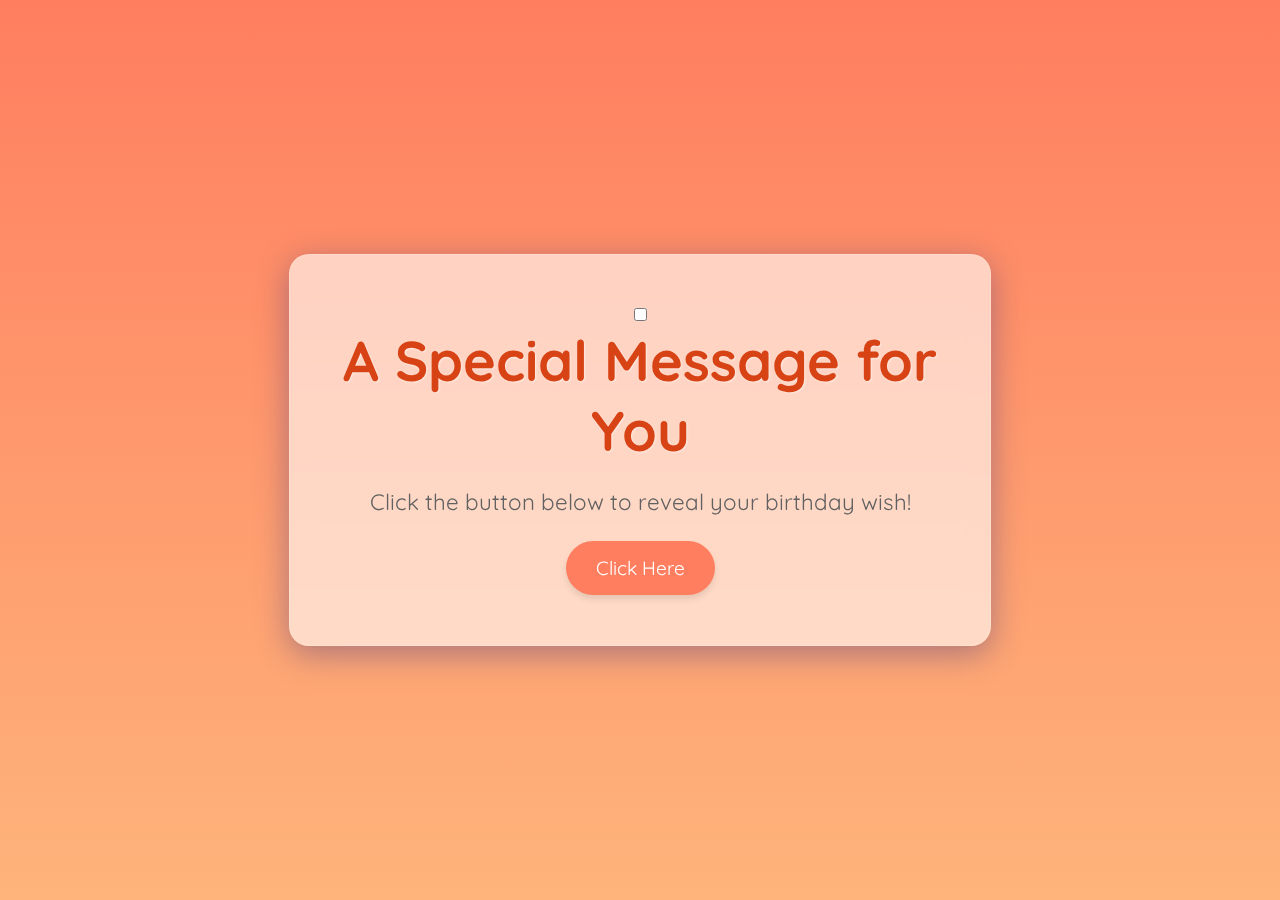
<file: index.html>
<!DOCTYPE html>
<html>
<head>
    <title>RINE Birthday!</title>
    <link href="https://fonts.googleapis.com/css2?family=Quicksand:wght@400;700&display=swap" rel="stylesheet">
    <link rel="stylesheet" href="index.css">
</head>
    <body>

        <div class="birthday-card">
            <input type="checkbox" id="reveal-switch">
        
            <div class="initial-message">
                <h1>A Special Message for You</h1>
                <p>Click the button below to reveal your birthday wish!</p>
                <a href="message.html" class="cta-button">Click Here</a>
            </div>
        </div>
    </body>
</html>
</file>
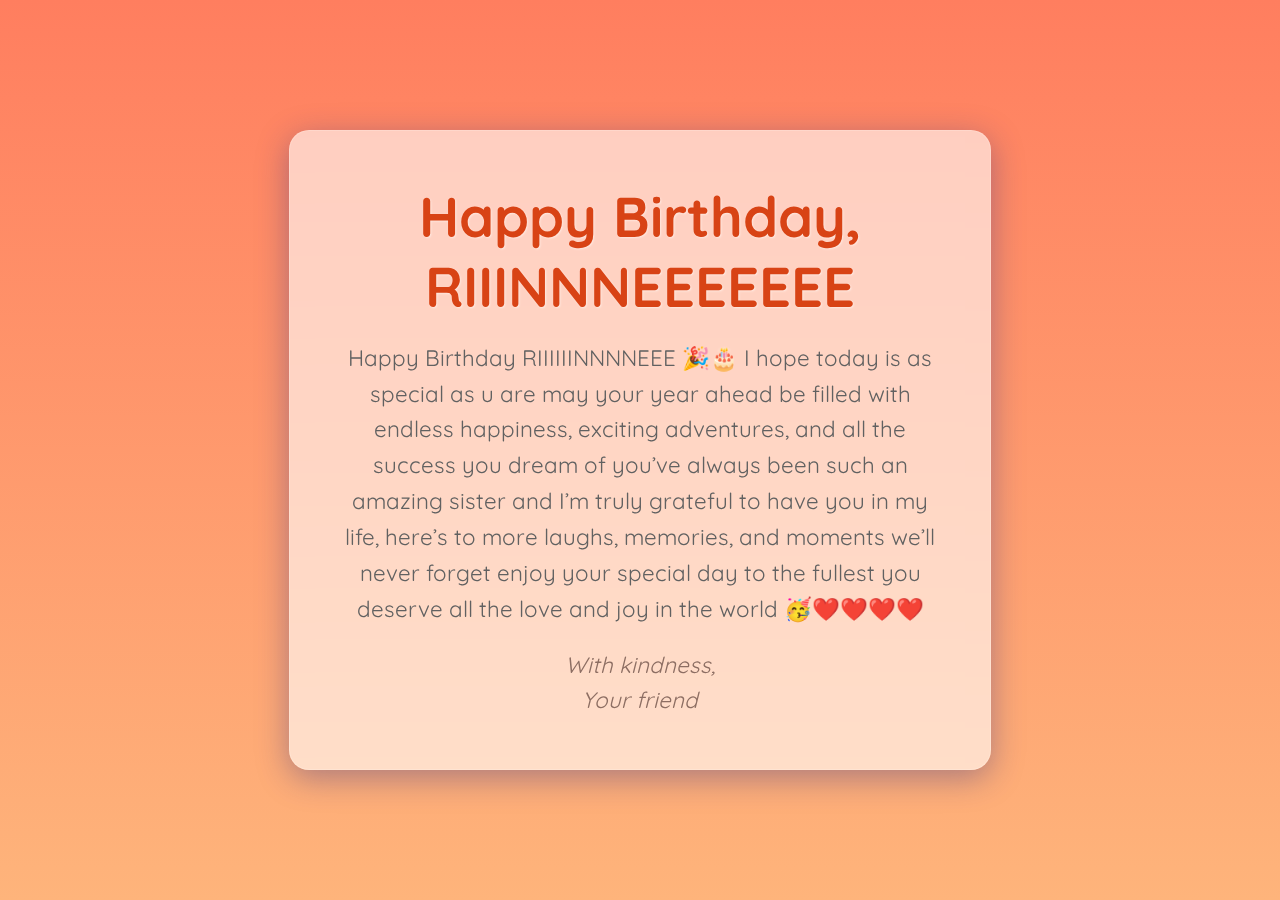
<file: message.html>
<!DOCTYPE html>
<html>
<head>
    <title>Happy Birthday!</title>
    <link href="https://fonts.googleapis.com/css2?family=Quicksand:wght@400;700&display=swap" rel="stylesheet">
    <link rel="stylesheet" href="index.css">
</head>
<body>

    <div class="birthday-card">
            <h1>Happy Birthday, RIIINNNEEEEEEE</h1>
            <p>Happy Birthday RIIIIIINNNNEEE 🎉🎂 I hope today is as special as u are may your year ahead be filled with endless happiness, exciting adventures, and all the success you dream of you’ve always been such an amazing sister and I’m truly grateful to have you in my life, here’s to more laughs, memories, and moments we’ll never forget enjoy your special day to the fullest you deserve all the love and joy in the world 🥳❤️❤️❤️❤️</p>
            <p class="signature">With kindness,<br> Your friend</p>
    </div>

</body>
</html>
</file>
<file: index.css>
body {
    font-family: 'Quicksand', sans-serif;
    background: linear-gradient(to bottom, #ff7e5f, #feb47b);
    color: #4a4a4a;
    display: flex;
    justify-content: center;
    align-items: center;
    min-height: 100vh;
    margin: 0;
    text-align: center;
}

.birthday-card {
    background-color: rgba(255, 255, 255, 0.6);
    backdrop-filter: blur(10px);
    -webkit-backdrop-filter: blur(10px);
    border-radius: 20px;
    box-shadow: 0 8px 32px 0 rgba(31, 38, 135, 0.37);
    border: 1px solid rgba(255, 255, 255, 0.18);
    max-width: 600px;
    padding: 50px;
    margin: 20px;
    position: relative;
    overflow: hidden;
    transition: all 0.5s ease-in-out;
}

h1, p {
    transition: all 0.5s ease-in-out;
    margin: 0;
}

h1 {
    font-size: 3.5em;
    color: #d84315;
    text-shadow: 1px 1px 2px rgba(255, 255, 255, 0.5);
    margin-bottom: 10px;
}

p {
    font-size: 1.4em;
    line-height: 1.6;
    color: #616161;
    margin-top: 20px;
}

.signature {
    font-style: italic;
    color: #8d6e63;
}

.cta-button {
    background-color: #ff7e5f;
    border: none;
    color: white;
    font-family: 'Quicksand', sans-serif;
    font-size: 1.2em;
    padding: 15px 30px;
    border-radius: 50px;
    margin-top: 20px;
    cursor: pointer;
    box-shadow: 0 4px 6px rgba(0, 0, 0, 0.1);
    transition: transform 0.2s ease-in-out;
    display: inline-block;
    text-decoration: none; /* This removes the underline from the link */
}
.cta-button:hover {
    transform: scale(1.05);
}
</file>
